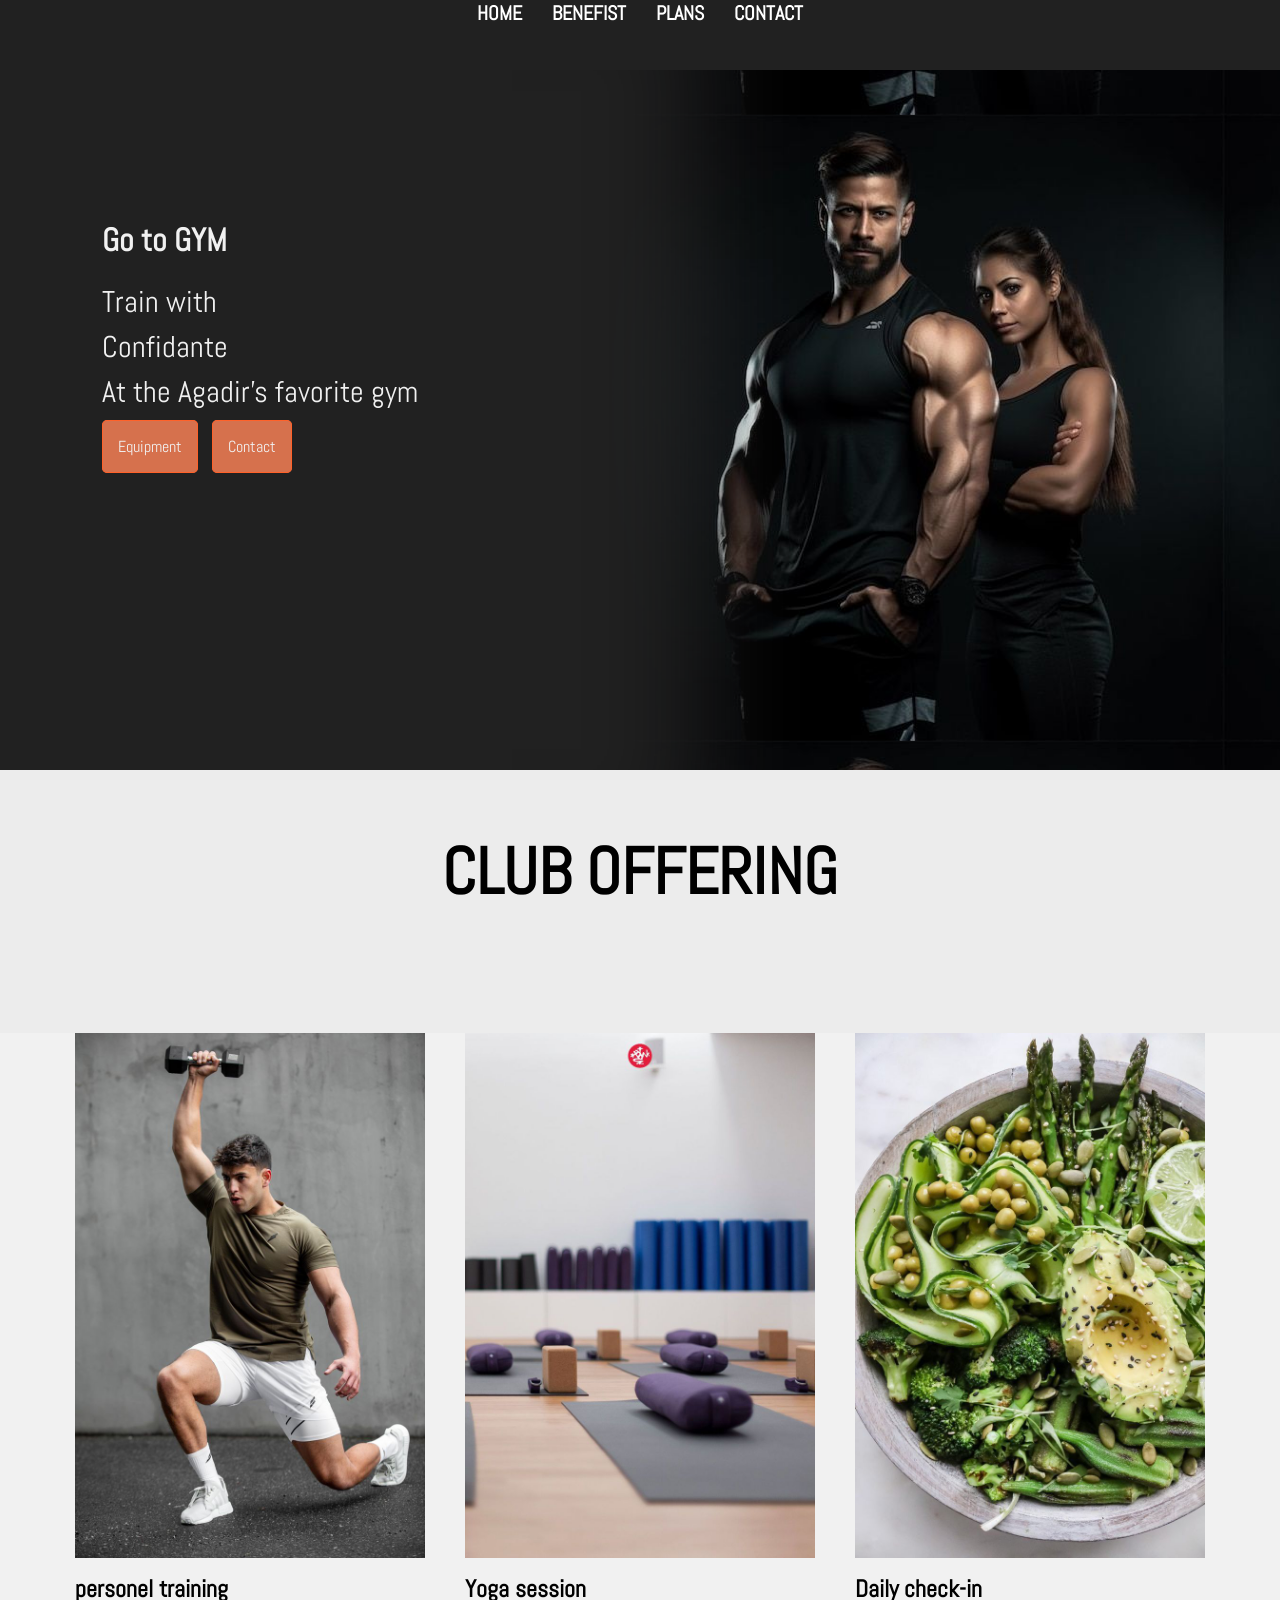
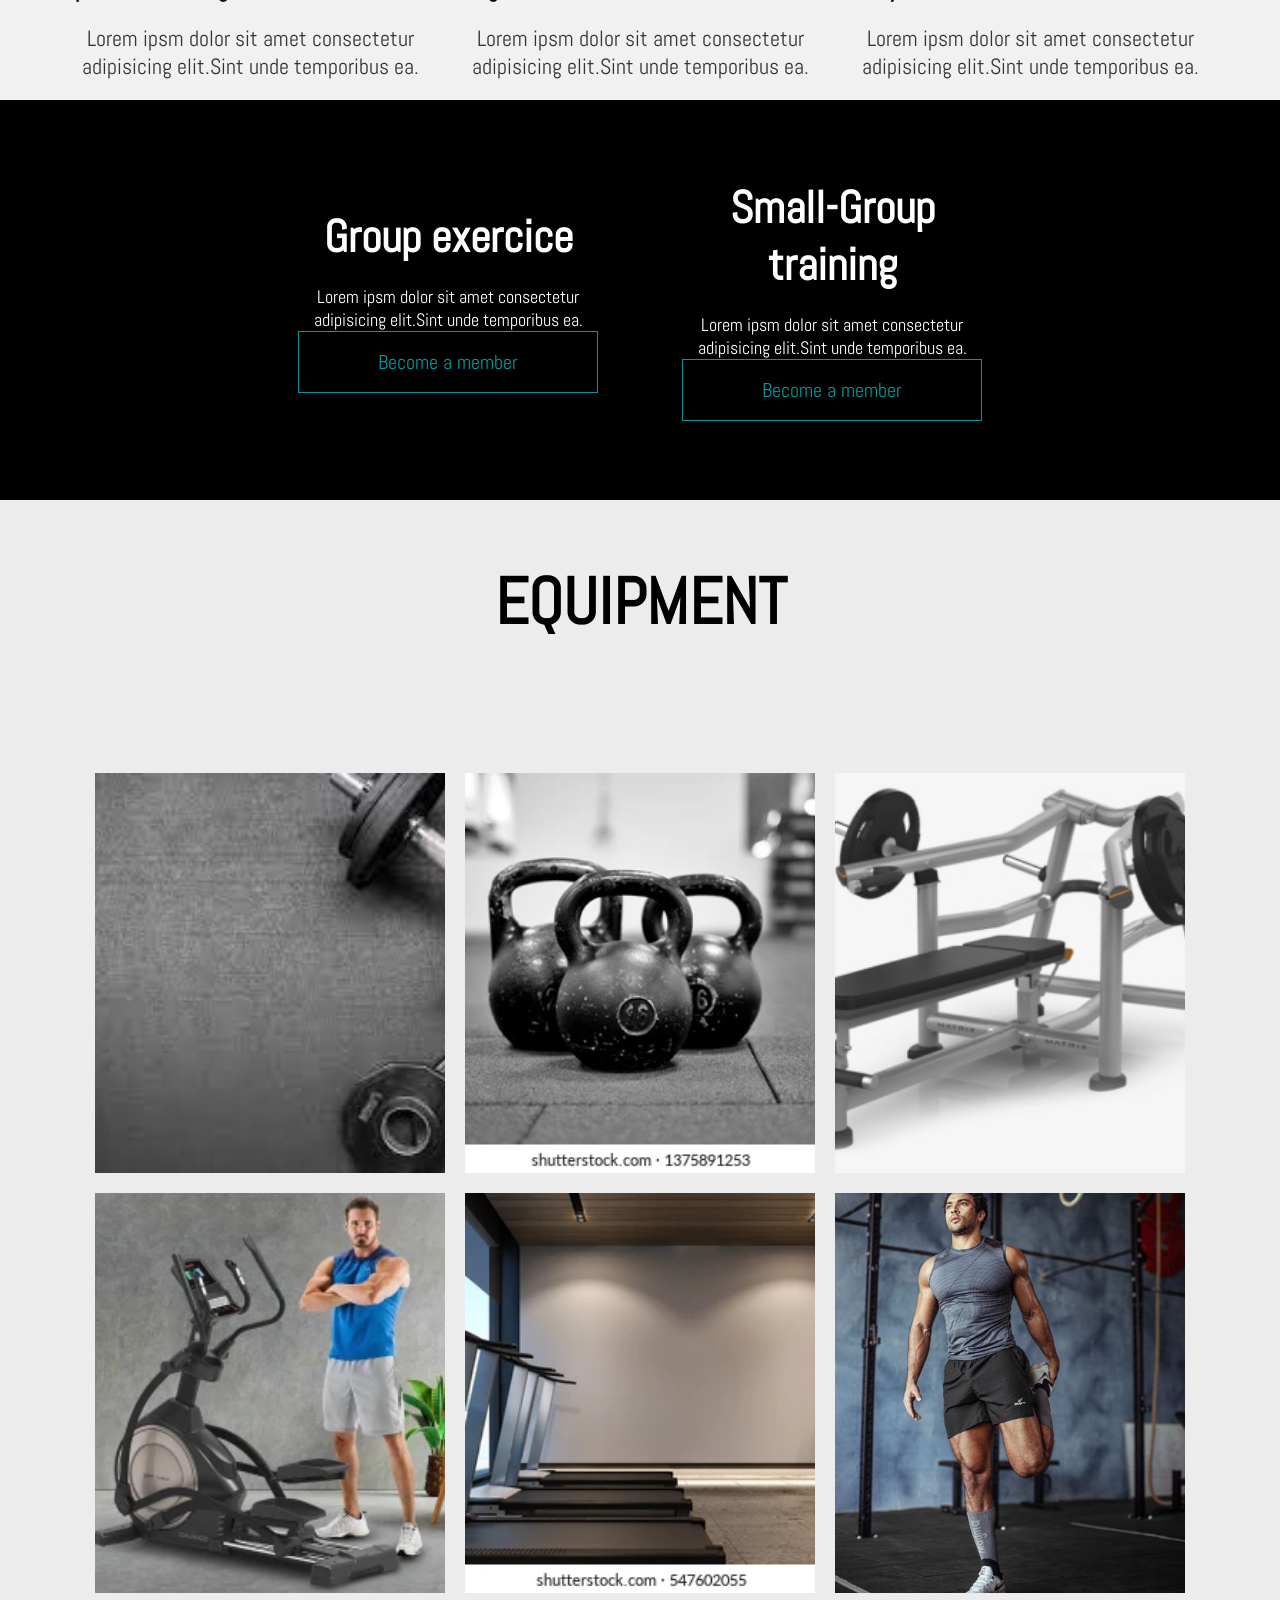
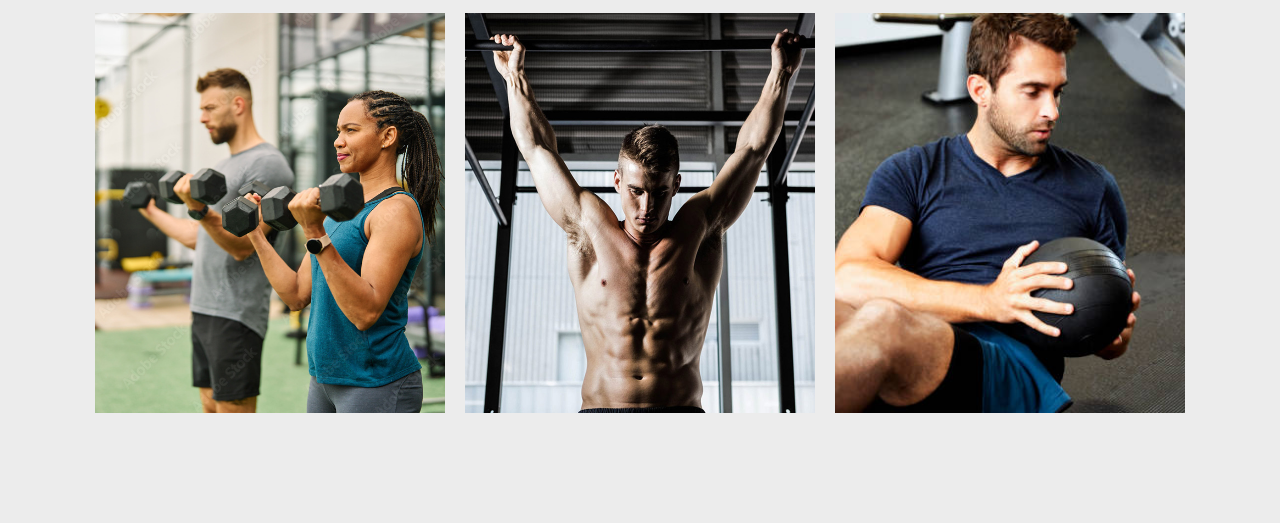
<file: index.html>
<!DOCTYPE html>
<html lang="en">
<head>
    <meta charset="UTF-8">
    <meta name="viewport" content="width=device-width, initial-scale=1.0">
    <title>Go To GYM</title>
    <link rel="stylesheet" href="Sstyle.css">
    <link rel="preconnect" href="https://fonts.googleapis.com">
<link rel="preconnect" href="https://fonts.gstatic.com" crossorigin>
<link href="https://fonts.googleapis.com/css2?family=Abel&display=swap" rel="stylesheet">
</head>
<body>
    
<!-- nav -->
    <nav>
        <ul>
            <li><a href="#">Home</a></li>
            <li><a href="#">benefist</a></li>
            <li><a href="#">plans</a></li>
            <li><a href="#">contact</a></li>
        </ul>
    </nav>

    <!--Homme-->
    <div id="hom" class="hero">
      <div class="hom-left">
          <h1>Go to GYM</h1> 
          <p>Train with</p>
          <p>Confidante</p>
          <p>At the Agadir's favorite gym</p><br>
          <div class="btn-hero">
              <!-- Placeholder for hero button -->
          </div>
          <a href="#" class="btn-home b1">Equipment</a>
          <a href="#" class="btn-home b2">Contact</a>
      </div>
      <div class="home-right"></div>
  </div>

  <!-- Additional content goes here -->


<!--Infos-->

<h2 class="section-title">Club offering </h2>
<section class="info-section" id="infos">
    <div class="info-card">
      <div class="container-info-photo">
        <img src="CompFit.jfif" alt="CompFit">
      </div>  
      <h2>personel training</h2>
      <P>Lorem ipsm dolor sit amet consectetur adipisicing elit.Sint unde temporibus ea.</P>
    </div>

    
    <div class="info-card">
      <div class="container-info-photo">
        <img src="yyoga.jfif" alt="YO" >
      </div>  
      <h2>Yoga session </h2>
      <P>Lorem ipsm dolor sit amet consectetur adipisicing elit.Sint unde temporibus ea.</P>
    </div>


    
    <div class="info-card">
      <div class="container-info-photo">
        <img src="fo.jfif" alt="food" >
      </div>  
      <h2>Daily check-in</h2>
      <P>Lorem ipsm dolor sit amet consectetur adipisicing elit.Sint unde temporibus ea.</P>
    </div>
</section>
<!--CHOICE-->
<section id="choice">

  <div class="training-choice ">
    <h3>Group exercice</h3>
    <P>Lorem ipsm dolor sit amet consectetur adipisicing elit.Sint unde temporibus ea.</P>
    <button class="btn-outlino-choice">Become a member</button>
    </div>
    <div class="training-choice ">
    <h3>Small-Group training </h3>
    <P>Lorem ipsm dolor sit amet consectetur adipisicing elit.Sint unde temporibus ea.</P>
    <button class="btn-outlino-choice">Become a member</button>
</div>



</section>

<!--    Equipment-->

<h2 class="section-title">Equipment</h2>
<section id="Equipment">
<button type="button" data-index="1" class="btn-modal"></button>
<button type="button" data-index="2" class="btn-modal"></button>
<button type="button" data-index="3" class="btn-modal"></button>
<button type="button" data-index="4" class="btn-modal"></button>
<button type="button" data-index="5" class="btn-modal"></button>
<button type="button" data-index="6" class="btn-modal"></button>
<button type="button" data-index="7" class="btn-modal"></button>
<button type="button" data-index="8" class="btn-modal"></button>
<button type="button" data-index="9" class="btn-modal"></button>


</section>

<div class="bloc-modal">
<div class="bloc-img">
 <img src="equip-1.jpg" alt="">  
  
  <button class="close">X</button>
</div>
</div>

<script src="main.js"></script>



    
</body>
</html>
</file>
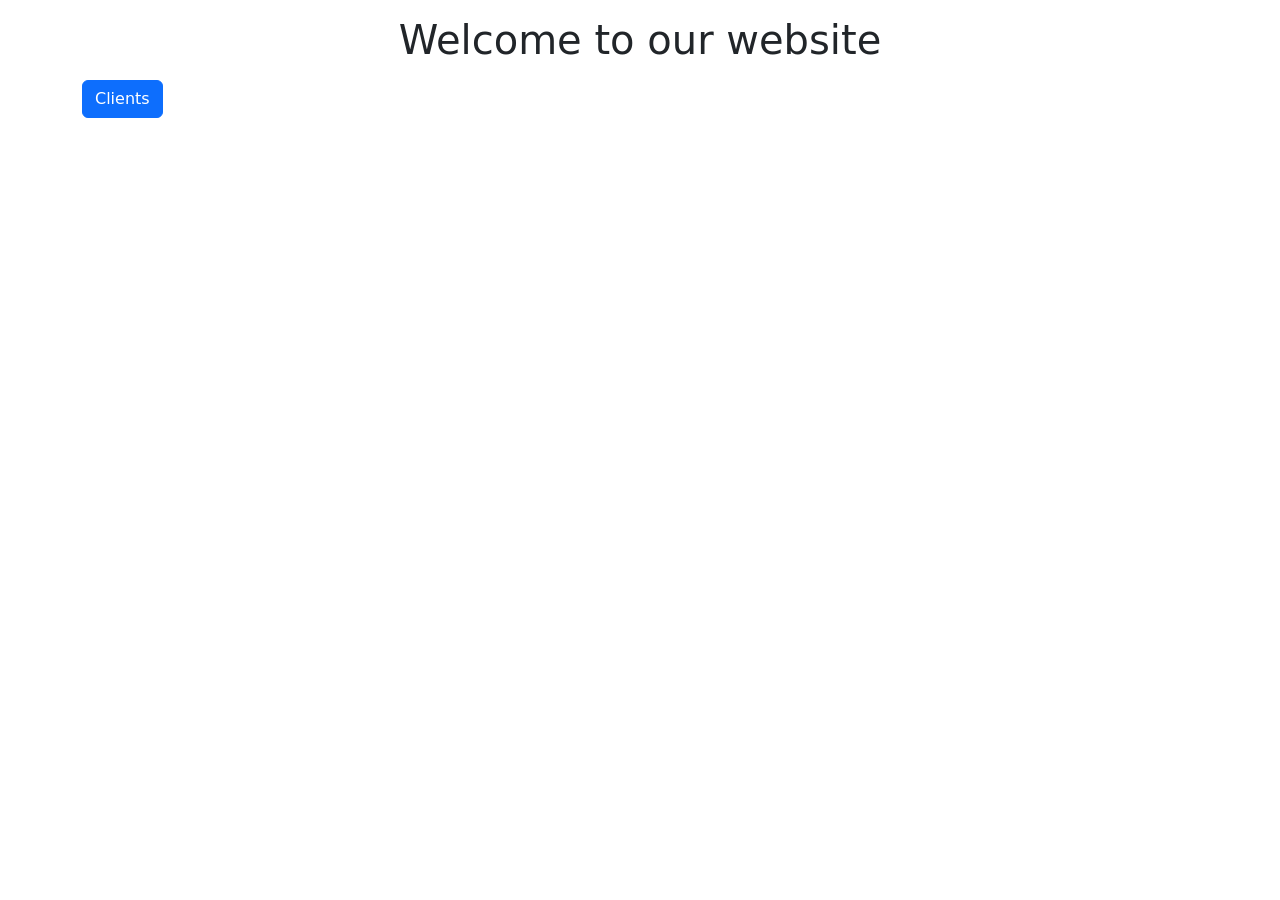
<file: crm-spring-boot-thymeleaf-main/target/classes/templates/index.html>
<!doctype html>
<html lang="en">
<head>
    <meta charset="utf-8">
    <meta name="viewport" content="width=device-width, initial-scale=1">
    <title>Client Manager</title>
    <link href="https://cdn.jsdelivr.net/npm/bootstrap@5.3.3/dist/css/bootstrap.min.css" rel="stylesheet" integrity="sha384-QWTKZyjpPEjISv5WaRU9OFeRpok6YctnYmDr5pNlyT2bRjXh0JMhjY6hW+ALEwIH" crossorigin="anonymous">
</head>
<body>
<div class="container my-3">
<H1 class="text-center mb-3">Welcome to our website</H1>
    <a class="btn btn-primary"  href="/clients">Clients</a>

</div>
<script src="https://cdn.jsdelivr.net/npm/bootstrap@5.3.3/dist/js/bootstrap.bundle.min.js" integrity="sha384-YvpcrYf0tY3lHB60NNkmXc5s9fDVZLESaAA55NDzOxhy9GkcIdslK1eN7N6jIeHz" crossorigin="anonymous"></script>
</body>
</html>
</file>
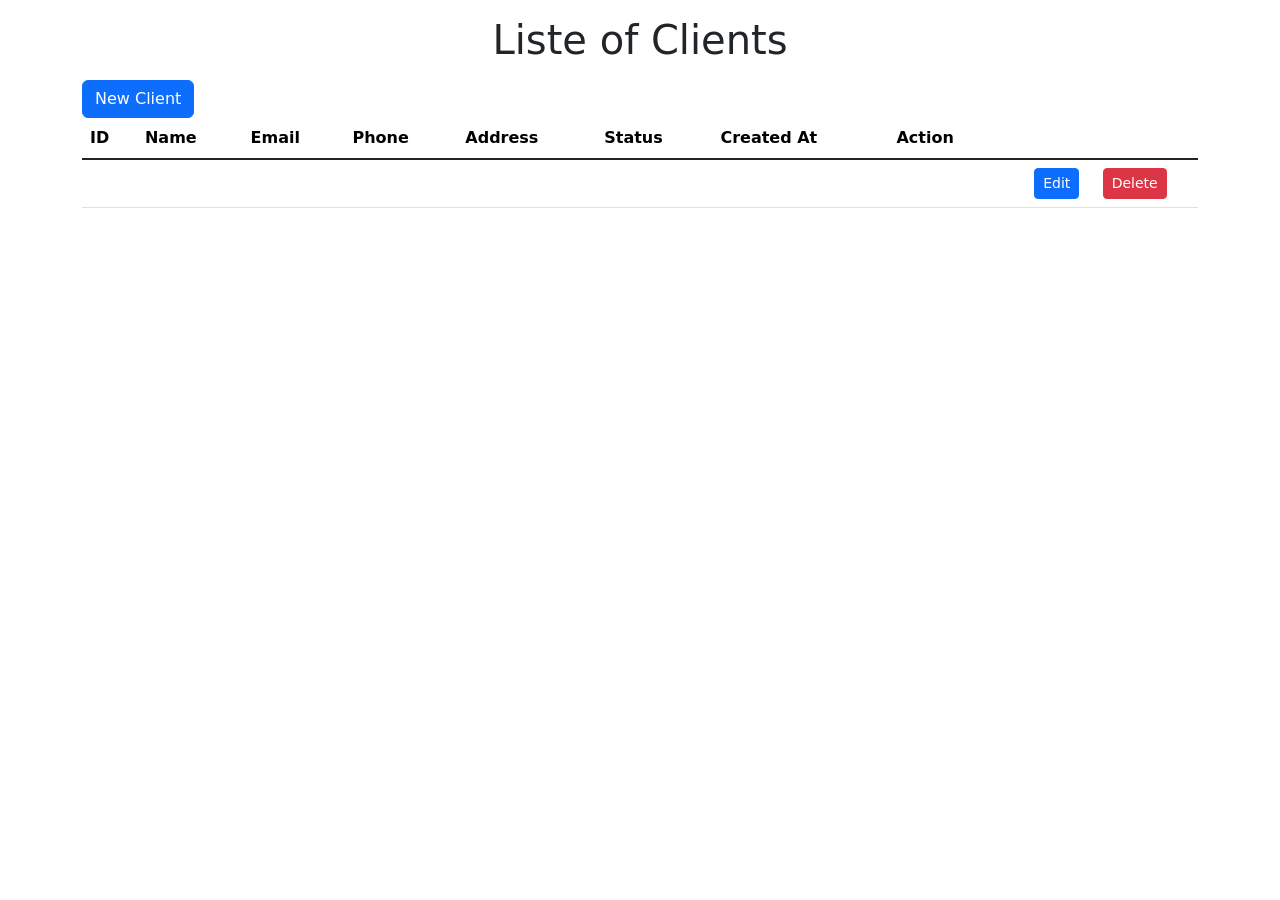
<file: crm-spring-boot-thymeleaf-main/target/classes/templates/clients/index.html>
<!doctype html>
<html lang="en" xmlns:th="http://www.thymeleaf.org">
<head>
    <meta charset="utf-8">
    <meta name="viewport" content="width=device-width, initial-scale=1">
    <title>Client Manager</title>
    <link href="https://cdn.jsdelivr.net/npm/bootstrap@5.3.3/dist/css/bootstrap.min.css" rel="stylesheet" integrity="sha384-QWTKZyjpPEjISv5WaRU9OFeRpok6YctnYmDr5pNlyT2bRjXh0JMhjY6hW+ALEwIH" crossorigin="anonymous">
</head>
<body>
<div class="container my-3">
    <h1 class="text-center mb-3">Liste of Clients</h1>
    <a class="btn btn-primary" href="/clients/create">New Client</a>

    <table class="table">
        <thead>
        <tr>
            <th>ID</th>
            <th>Name</th>
            <th>Email</th>
            <th>Phone</th>
            <th>Address</th>
            <th>Status</th>
            <th>Created At</th>
            <th>Action</th>
        </tr>
        </thead>
        <tbody class="table-group-divider">
        <tr th:each="client : ${clients}">
            <td th:text="${client.id}"></td>
            <td th:text="${client.firstName + ' ' + client.lastName}"></td>
            <td th:text="${client.email}"></td>
            <td th:text="${client.phone}"></td>
            <td th:text="${client.address}"></td>
            <td th:text="${client.status}"></td>
            <td th:if="${client.createdAt}" th:text="${#dates.format(client.createdAt)}"></td>
            <td th:unless="${client.createdAt}"></td>

            <td>
                <div class="d-flex justify-content-evenly">
                    <a th:href="@{'/clients/edit?id=' + ${client.id}}" class="btn btn-sm btn-primary">Edit</a>

                    <a th:href="@{'/clients/delete/' + ${client.id}}"onclick="return confirm('ARE YOU SURE?')" class="btn btn-sm btn-danger">Delete</a>
                </div>
            </td>
        </tr>
        </tbody>
    </table>
</div>

<script src="https://cdn.jsdelivr.net/npm/bootstrap@5.3.3/dist/js/bootstrap.bundle.min.js" integrity="sha384-YvpcrYf0tY3lHB60NNkmXc5s9fDVZLESaAA55NDzOxhy9GkcIdslK1eN7N6jIeHz" crossorigin="anonymous"></script>
</body>
</html>
</file>
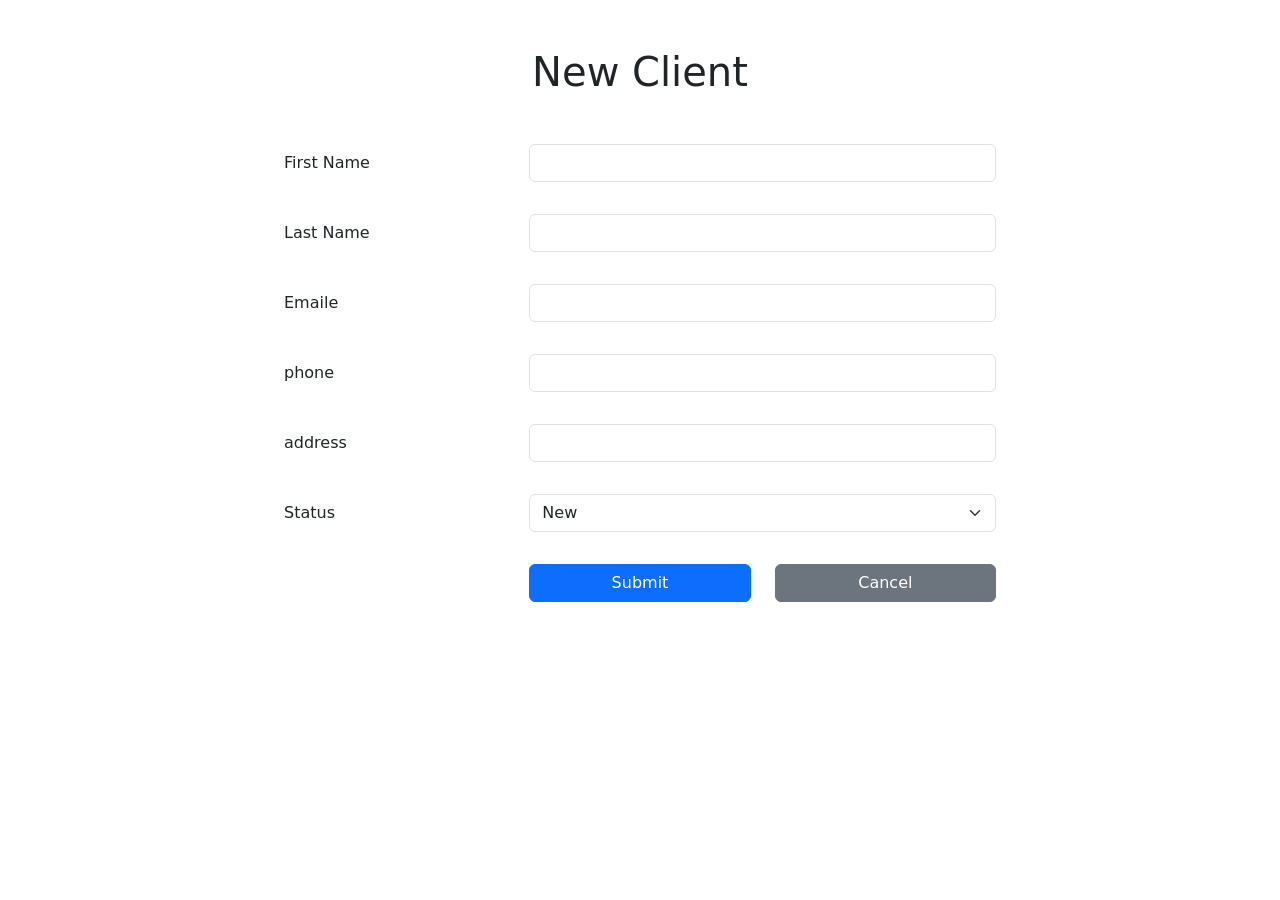
<file: crm-spring-boot-thymeleaf-main/target/classes/templates/clients/create.html>
<!doctype html>
<html lang="en" xmlns:th="http://www.w3.org/1999/xhtml">
<head>
    <meta charset="utf-8">
    <meta name="viewport" content="width=device-width, initial-scale=1">
    <title>Client Manager</title>
    <link href="https://cdn.jsdelivr.net/npm/bootstrap@5.3.3/dist/css/bootstrap.min.css" rel="stylesheet" integrity="sha384-QWTKZyjpPEjISv5WaRU9OFeRpok6YctnYmDr5pNlyT2bRjXh0JMhjY6hW+ALEwIH" crossorigin="anonymous">
</head>
<body>
<div class="container my-4">
    <div class="row">
        <div class="col-md-8 mx-auto rounded p-4">
            <h1 class="text-center mb-5">New Client</h1>

            <form method="post" th:object="${clientDto}">
                <div class="row mb-3">
                    <label class="col-sm-4 col-form-label">First Name</label>
                    <div class="col-sm-8">
                        <input class="form-control" th:field="*{firstName}">
                        <p th:if="${#fields.hasErrors('firstName')}"
                           th:errorclass="text-danger"
                           th:errors="*{firstName}"></p>
                    </div>
                </div>
                <div class="row mb-3">
                    <label class="col-sm-4 col-form-label">Last Name</label>
                    <div class="col-sm-8">
                        <input class="form-control" th:field="*{lastName}">
                        <p th:if="${#fields.hasErrors('lastName')}"
                           th:errorclass="text-danger"
                           th:errors="*{lastName}"></p>
                    </div>
                </div>
                <div class="row mb-3">
                    <label class="col-sm-4 col-form-label">Emaile</label>
                    <div class="col-sm-8">
                        <input class="form-control" th:field="*{email}">
                        <p th:if="${#fields.hasErrors('email')}"
                           th:errorclass="text-danger"
                           th:errors="*{email}"></p>
                    </div>
                </div>

                <div class="row mb-3">
                    <label class="col-sm-4 col-form-label">phone</label>
                    <div class="col-sm-8">
                        <input class="form-control" th:field="*{phone}">
                        <p th:if="${#fields.hasErrors('phone')}"
                           th:errorclass="text-danger"
                           th:errors="*{phone}"></p>
                    </div>
                </div>

                <div class="row mb-3">
                    <label class="col-sm-4 col-form-label">address</label>
                    <div class="col-sm-8">
                        <input class="form-control" th:field="*{address}">
                        <p th:if="${#fields.hasErrors('address')}"
                           th:errorclass="text-danger"
                           th:errors="*{address}"></p>
                    </div>
                </div>
                <div class="row mb-3">
                    <label class="col-sm-4 col-form-label">Status</label>
                    <div class="col-sm-8">
                        <select class="form-select" th:field="*{status}">
                            <option value='New'>New</option>
                            <option value='Permanent'>Permanent</option>
                            <option value='Lead'>Lead</option>
                            <option value='Occasional'>Occasional</option>
                            <option value='Inactive'>Inactive</option>
                        </select>
                        <p th:if="${#fields.hasErrors('status')}" th:errorclass="text-danger" th:errors="*{status}"></p>
                    </div>
                </div>
                <div class="row">
                    <div class="offset-sm-4 col-sm-4 d-grid">
                        <button type="submit" class="btn btn-primary">Submit</button>
                    </div>
                    <div class="col-sm-4 d-grid">
                        <button type="button" class="btn btn-secondary">Cancel</button>
                    </div>
                </div>
            </form>
        </div>
    </div>
</div>
<script src="https://cdn.jsdelivr.net/npm/bootstrap@5.3.3/dist/js/bootstrap.bundle.min.js" integrity="sha384-YvpcrYf0tY3lHB60NNkmXc5s9fDVZLESaAA55NDzOxhy9GkcIdslK1eN7N6jIeHz" crossorigin="anonymous"></script>
</body>
</html>
</file>
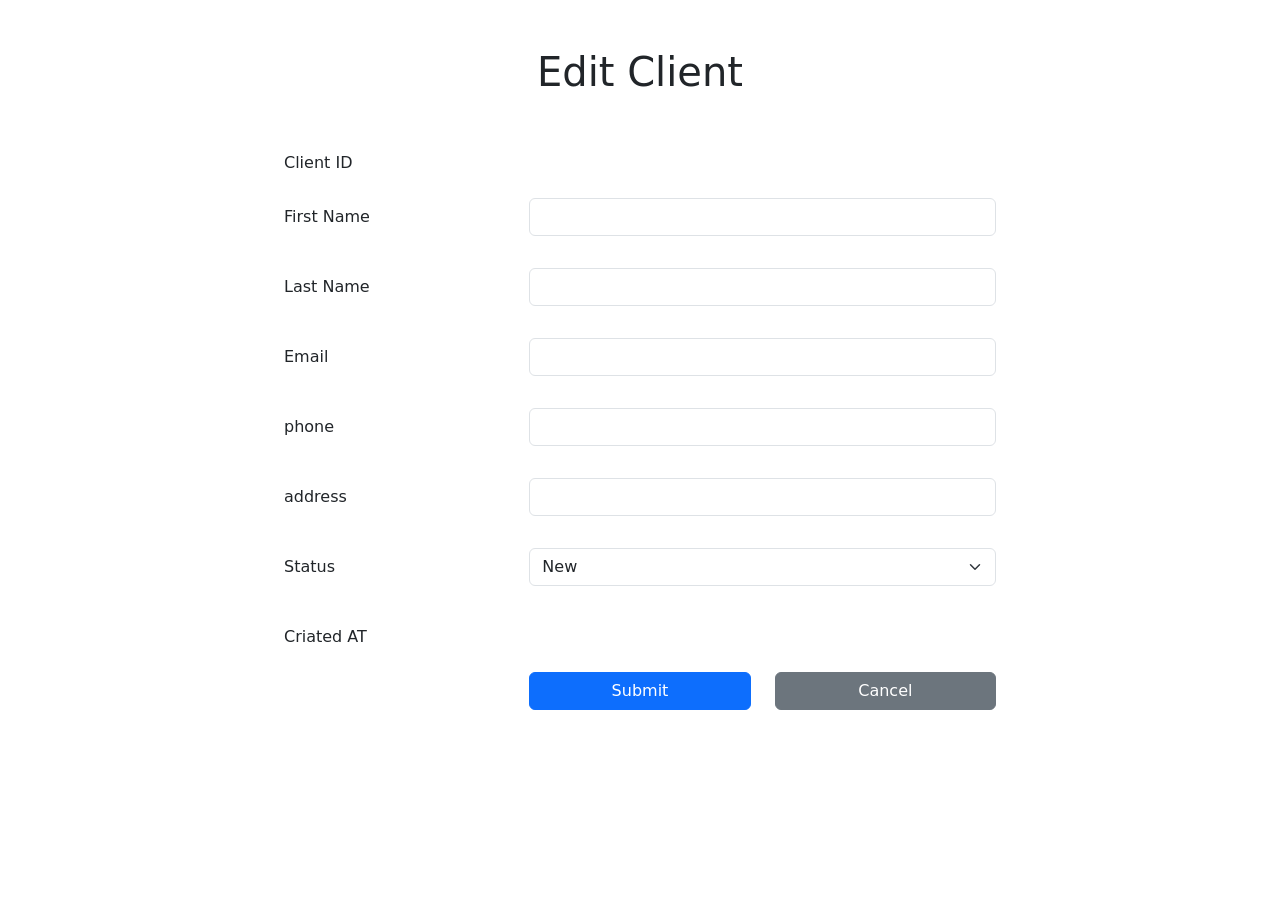
<file: crm-spring-boot-thymeleaf-main/target/classes/templates/clients/edit.html>
<!doctype html>
<html lang="en" xmlns:th="http://www.w3.org/1999/xhtml">
<head>
    <meta charset="utf-8">
    <meta name="viewport" content="width=device-width, initial-scale=1">
    <title>Client Manager</title>
    <link href="https://cdn.jsdelivr.net/npm/bootstrap@5.3.3/dist/css/bootstrap.min.css" rel="stylesheet" integrity="sha384-QWTKZyjpPEjISv5WaRU9OFeRpok6YctnYmDr5pNlyT2bRjXh0JMhjY6hW+ALEwIH" crossorigin="anonymous">
</head>
<body>
<div class="container my-4">
    <div class="row">
        <div class="col-md-8 mx-auto rounded p-4">
            <h1 class="text-center mb-5">Edit Client</h1>

            <form method="post" th:object="${clientDto}">
                <div class="row mb-3">
                    <label class="col-sm-4 col-form-label">Client ID</label>
                    <div class="col-sm-8">
                        <input class="form-control-plaintext" readonly th:value="${client.id}">

                    </div>
                </div>

                <div class="row mb-3">
                    <label class="col-sm-4 col-form-label">First Name</label>
                    <div class="col-sm-8">
                        <input class="form-control" th:field="*{firstName}">
                        <p th:if="${#fields.hasErrors('firstName')}"
                           th:errorclass="text-danger"
                           th:errors="*{firstName}"></p>
                    </div>
                </div>

                <div class="row mb-3">
                    <label class="col-sm-4 col-form-label">Last Name</label>
                    <div class="col-sm-8">
                        <input class="form-control" th:field="*{lastName}">
                        <p th:if="${#fields.hasErrors('lastName')}"
                           th:errorclass="text-danger"
                           th:errors="*{lastName}"></p>
                    </div>
                </div>
                <div class="row mb-3">
                    <label class="col-sm-4 col-form-label">Email</label>
                    <div class="col-sm-8">
                        <input class="form-control" th:field="*{email}">
                        <p th:if="${#fields.hasErrors('email')}"
                           th:errorclass="text-danger"
                           th:errors="*{email}"></p>
                    </div>
                </div>

                <div class="row mb-3">
                    <label class="col-sm-4 col-form-label">phone</label>
                    <div class="col-sm-8">
                        <input class="form-control" th:field="*{phone}">
                        <p th:if="${#fields.hasErrors('phone')}"
                           th:errorclass="text-danger"
                           th:errors="*{phone}"></p>
                    </div>
                </div>

                <div class="row mb-3">
                    <label class="col-sm-4 col-form-label">address</label>
                    <div class="col-sm-8">
                        <input class="form-control" th:field="*{address}">
                        <p th:if="${#fields.hasErrors('address')}"
                           th:errorclass="text-danger"
                           th:errors="*{address}"></p>
                    </div>
                </div>
                <div class="row mb-3">
                    <label class="col-sm-4 col-form-label">Status</label>
                    <div class="col-sm-8">
                        <select class="form-select" th:field="*{status}">
                            <option value='New'>New</option>
                            <option value='Permanent'>Permanent</option>
                            <option value='Lead'>Lead</option>
                            <option value='Occasional'>Occasional</option>
                            <option value='Inactive'>Inactive</option>
                        </select>
                        <p th:if="${#fields.hasErrors('status')}" th:errorclass="text-danger" th:errors="*{status}"></p>
                    </div>
                </div>
                <div class="row mb-3">
                    <label class="col-sm-4 col-form-label">Criated AT</label>
                    <div class="col-sm-8">
                        <input class="form-control-plaintext" readonly th:value="${client.createdAt}">

                    </div>
                </div>
                <div class="row">
                    <div class="offset-sm-4 col-sm-4 d-grid">
                        <button type="submit" class="btn btn-primary">Submit</button>
                    </div>
                    <div class="col-sm-4 d-grid">
                        <button type="button" class="btn btn-secondary">Cancel</button>
                    </div>
                </div>
            </form>
        </div>
    </div>
</div>
<script src="https://cdn.jsdelivr.net/npm/bootstrap@5.3.3/dist/js/bootstrap.bundle.min.js" integrity="sha384-YvpcrYf0tY3lHB60NNkmXc5s9fDVZLESaAA55NDzOxhy9GkcIdslK1eN7N6jIeHz" crossorigin="anonymous"></script>
</body>
</html>
</file>
<file: Sstyle.css>
* ,
::before,
::after{
 box-sizing: border-box;
  margin: 0; 
  padding: 0; 
}

body,button{

    background-color:#ececec;
    font-family: "Abel", sans-serif;
}

nav{

 width: 100%; 
 height: 70px; 
 background: #212121; 

}

nav a {

    color: #fff;
    font-size: 20px;
    text-decoration: none;
    text-transform: uppercase;
    font-weight: 600;
}

nav ul{
   
    display: flex;
    justify-content: center;
    height: 100%; 
    width: 100%;
    list-style-type: none;
    
}

nav li{

margin: 0 15px;

}
@media screen and (max-width:550px){
    nav li{

        margin: 0 8px;
    }
    nav a{
      
        font-size: 15px;
    }
}
/* HOM */
.hero{

    height: 700px;
    
    display: flex;
    overflow: hidden;
}
.hom-left{

    position:relative;
    width: 40%;
    background:#212121;
    height: 100%; 
    box-shadow:90px 0 100px 100px #212121; 
}

h1{

    color: #f1f1f1;
    font: size 90px; 
    padding-top: 150px;
    padding-bottom: 20px;
    margin-left: 8vw;
    white-space: nowrap;
}

.hero P{

    color: #f1f1f1;
    font-size: 30px;
    width: 600px; 
    margin-left: 8vw;
    line-height: 1.5; 

}
.btn-hero{

    display: flex;



}
.btn-home{
    font: size 20px; 
    text-align: center;
    color:#f1f1f1 ;
    background: #d6714d;

    padding: 15px; 
    text-decoration:none ;
    margin-top:  40px;
    border: 1px solid #ff6129;
    cursor: pointer;
    border-radius: 5px ;
    

}
.btn-home:hover{

  color:#251616 ; 
  background: #eb6010;
  transform: all 0.3s ease;

}
.b1{

    margin-left: 8vw;
}
.b2{

margin-left: 10px;

}
.home-right {
   background-image: url(Gym.jfif);
    width: 90%;
    height: 115%;
    background-position: 60% 25%;
}
@media screen  and(max-width:1350px){
    .hom-left{

        width: 50%;

    }
    .home-right{

        background-position: 45% 20%;
    }
}
    @media screen  and(max-width:950px){
            h1{
                font-size: 80px;
            }
    
}

@media screen  and(max-width:950px){

    .hero{
        height: 600px; 
    }
    h1{
       font-size: 50px; 
       margin: bottom 10px; ;
    }
    .btn-home{

       font-size: 18px;
       padding: 12px 20px;
        margin-top: 21px;
    }
}
/* INFOS */
.section-title {
    color: #000;
    text-align: center;
    font-size: 65px;
    padding: 60px 20px 120px; 
    text-transform: uppercase;
  }
  .info-section{

    display: flex;
    justify-content: center;
    flex-wrap: wrap;
    width: 100%;
    margin: 0 auto;
    background: #f1f1f1;
    position: relative;

  }
  .info-card {

width: 350px; 
height:auto ;
margin: 0 20px;
  }

  .container-info-photo img{

    max-width: 100%;
    height: auto;
    margin-bottom: 10px;

  }


  

  .info-card p{

  color: #333;
  font-size: 22px;
  text-align: center;
  padding: 20px 5px;
 box-shadow: 0 10 30px rgba(0, 0, 0, 1);
  }
 @media screen and(max-width:100px) {
    .section-title{

        font-size:  50px;
    }
 }

 @media screen and(max-width:100px) {
    .section-title{

        font-size:  50px;
        padding: 40px;
    }
    .info-card{

        margin: 0 10 px 45 px;
    }
 }
 
 /*choce*/
 #choice {
    background: #000;
    display: flex;
    justify-content: center;
    align-items: center;
    height: 400px;
    width: 100%;
   
  }
  
  
  
  
  .training-choice  {
    font-size: 20px;
    width: 30%;
    margin: 50px 20 px 70px;
    color :#fff ;
    text-align: center;
    padding: 40px;
  }
  .training-choice h3{
    
    font-size: 45px ;
    margin-bottom: 20px;
   
  }
  .training-choice p {

    font-size: 18px;
    width: 100%;
    margin: 0 auto 30 px;
  }
  

  .btn-outlino-choice{
    width: 300px;
    padding: 17px 0; 
    font-size: 20px;
    background: #000;
    border: 1px solid #00999d;
    color: #00999d;
    cursor: pointer;
   font:bold;
  }
  .btn-outlino-choice:hover{

    transition: all 0.2 ease-in-out;
    background:#00999d ;
    color: #000;

    
  }
  @media screen and (max-width:1200px){
    .training-choice{

        width: 400px;
      
    }
}
  @media screen and (max-width:775px){
    #choice{

        flex-direction:column;

    }
    .training-choice{
        width: 350;
        margin: 50px 0 70px;
    }
    .training-choice h3{

font-size: 40px;
margin: bottom 20px;
    }
    .btn-outlino-choice{
        width: 250px;
    }

    .training-choice:nth-child(1){

        margin: 50px 20px 0;
    }
  }
  /*Equiepment*/

  #Equipment{

    display: flex;
    justify-content: center;
    align-items: center;
    flex-wrap: wrap;
    width: 100%;
    max-width: 1300px;
    min-width: 300px;
    margin: 0 auto 100px;
  }

  .btn-modal{

    width: 350px;
    height: 400px;
    border:none;
    margin: 10px;
    cursor: pointer;
    overflow: hidden;
    background-size: cover;
    background-repeat: no-repeat;
    background-position: center;
 
  }

  .btn-modal:nth-child(1){

   background-image: url(equip-1.jpg);
  }

  .btn-modal:nth-child(2){

    background-image: url(equip-2.webp);
   }
   .btn-modal:nth-child(3){

    background-image: url(equip-3.png);
   }
  
   .btn-modal:nth-child(4){

    background-image: url(equip-4.webp);
   }
   .btn-modal:nth-child(5){

    background-image: url(equip-5.webp);
   }
  
   .btn-modal:nth-child(6){

    background-image: url(equip-6.jfif);
   }
   .btn-modal:nth-child(7){

    background-image: url(equip-7.jpg);
   }
   .btn-modal:nth-child(8){

    background-image: url(equip-8.jpg);
   }
   .btn-modal:nth-child(9){

    background-image: url(equip-9.jpg);
   }

   .bloc-modal{

    position: fixed;
    top: 0;
    bottom: 0;
    left:0 ;
    right: 0;
    background: rgba(0, 0, 0, 0.75);
    z-index:  1000; 
    display:none;
   }
   .active-modal{

    display: block;
   }
   .bloc-img{
    position: absolute;
    top: 50%;
    left: 50%;
    transform: translate(-50%,-50%);
    width: 800px;
    height: 500px;
   }
   .bloc-img img{

    width: 100%;

   }

   .close{
    position: absolute;
    z-index: 3000;
    top: 3%;
    right: 3%;
    height:50px;
    width: 50px;
    font-size: 24px;
    color: #fff;
    background: red;
    border-radius: 50%;
    cursor: pointer;
    border: none;
   }
</file>
